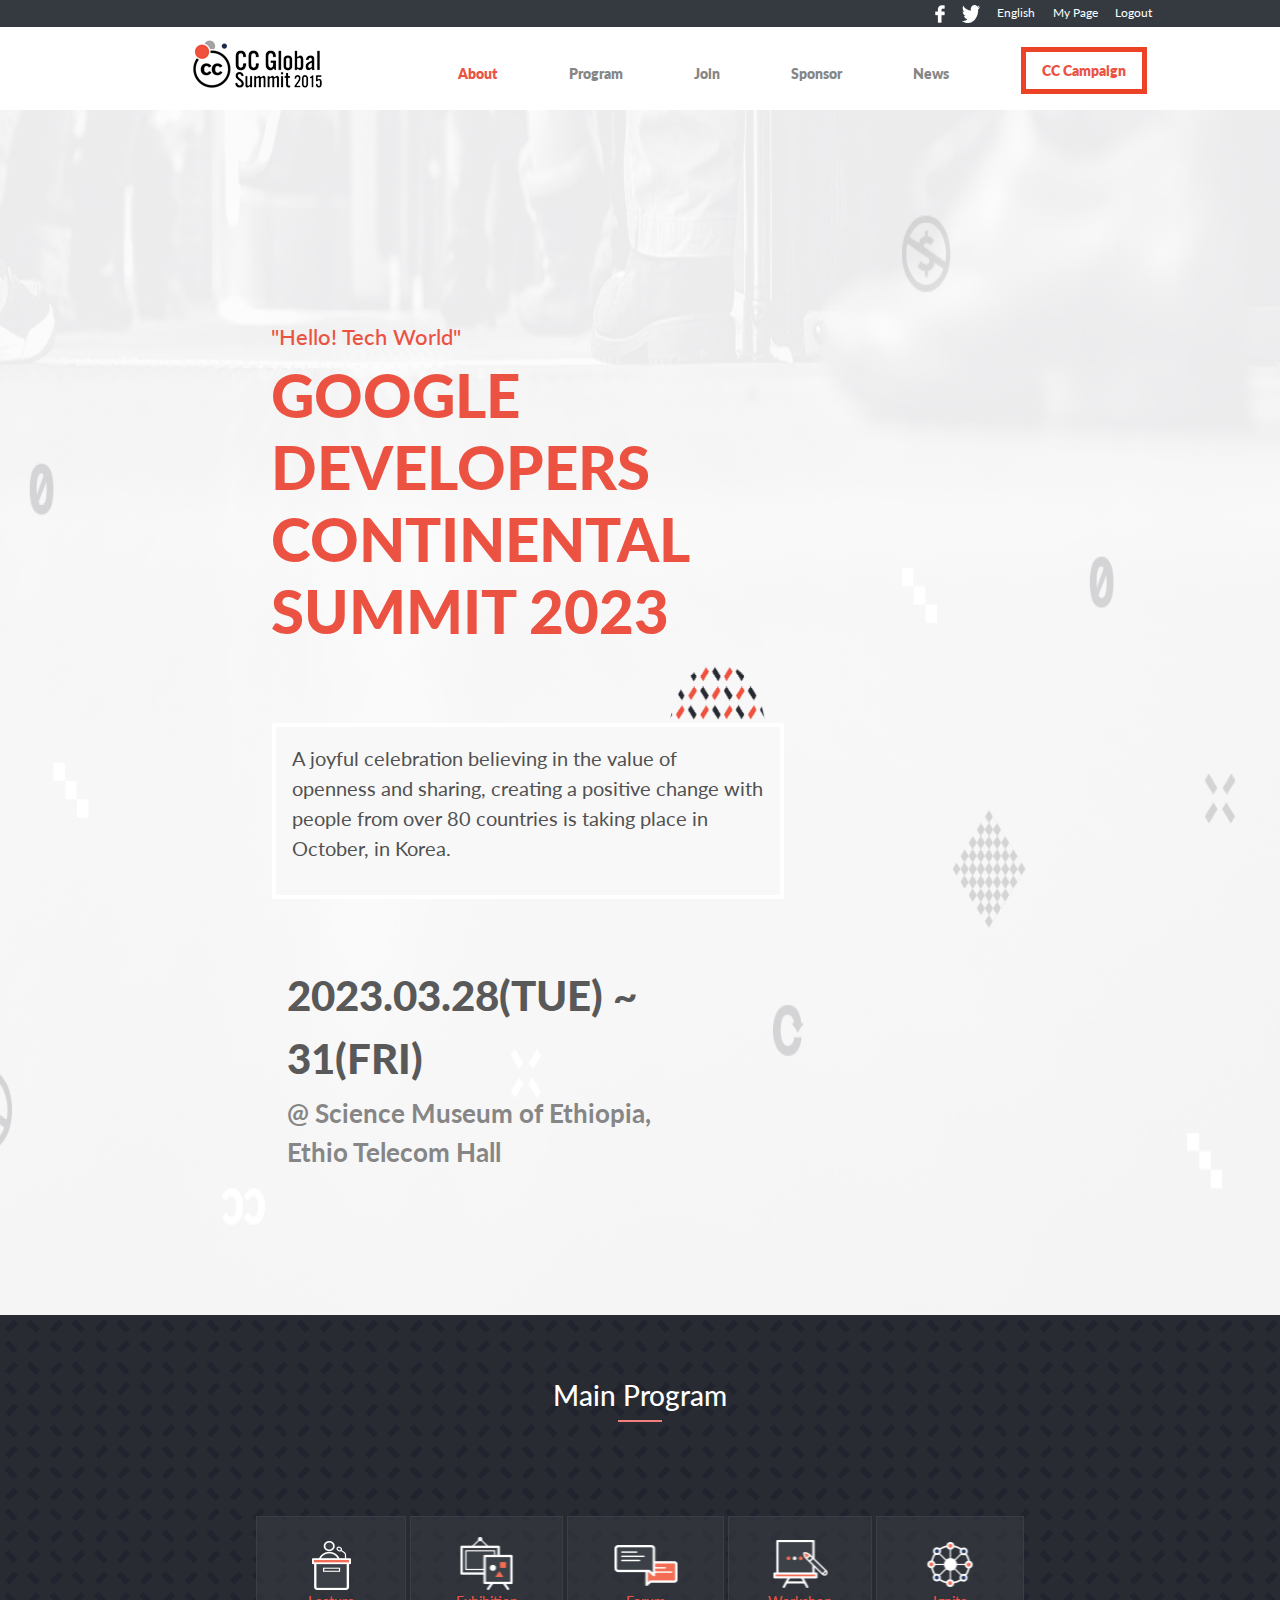
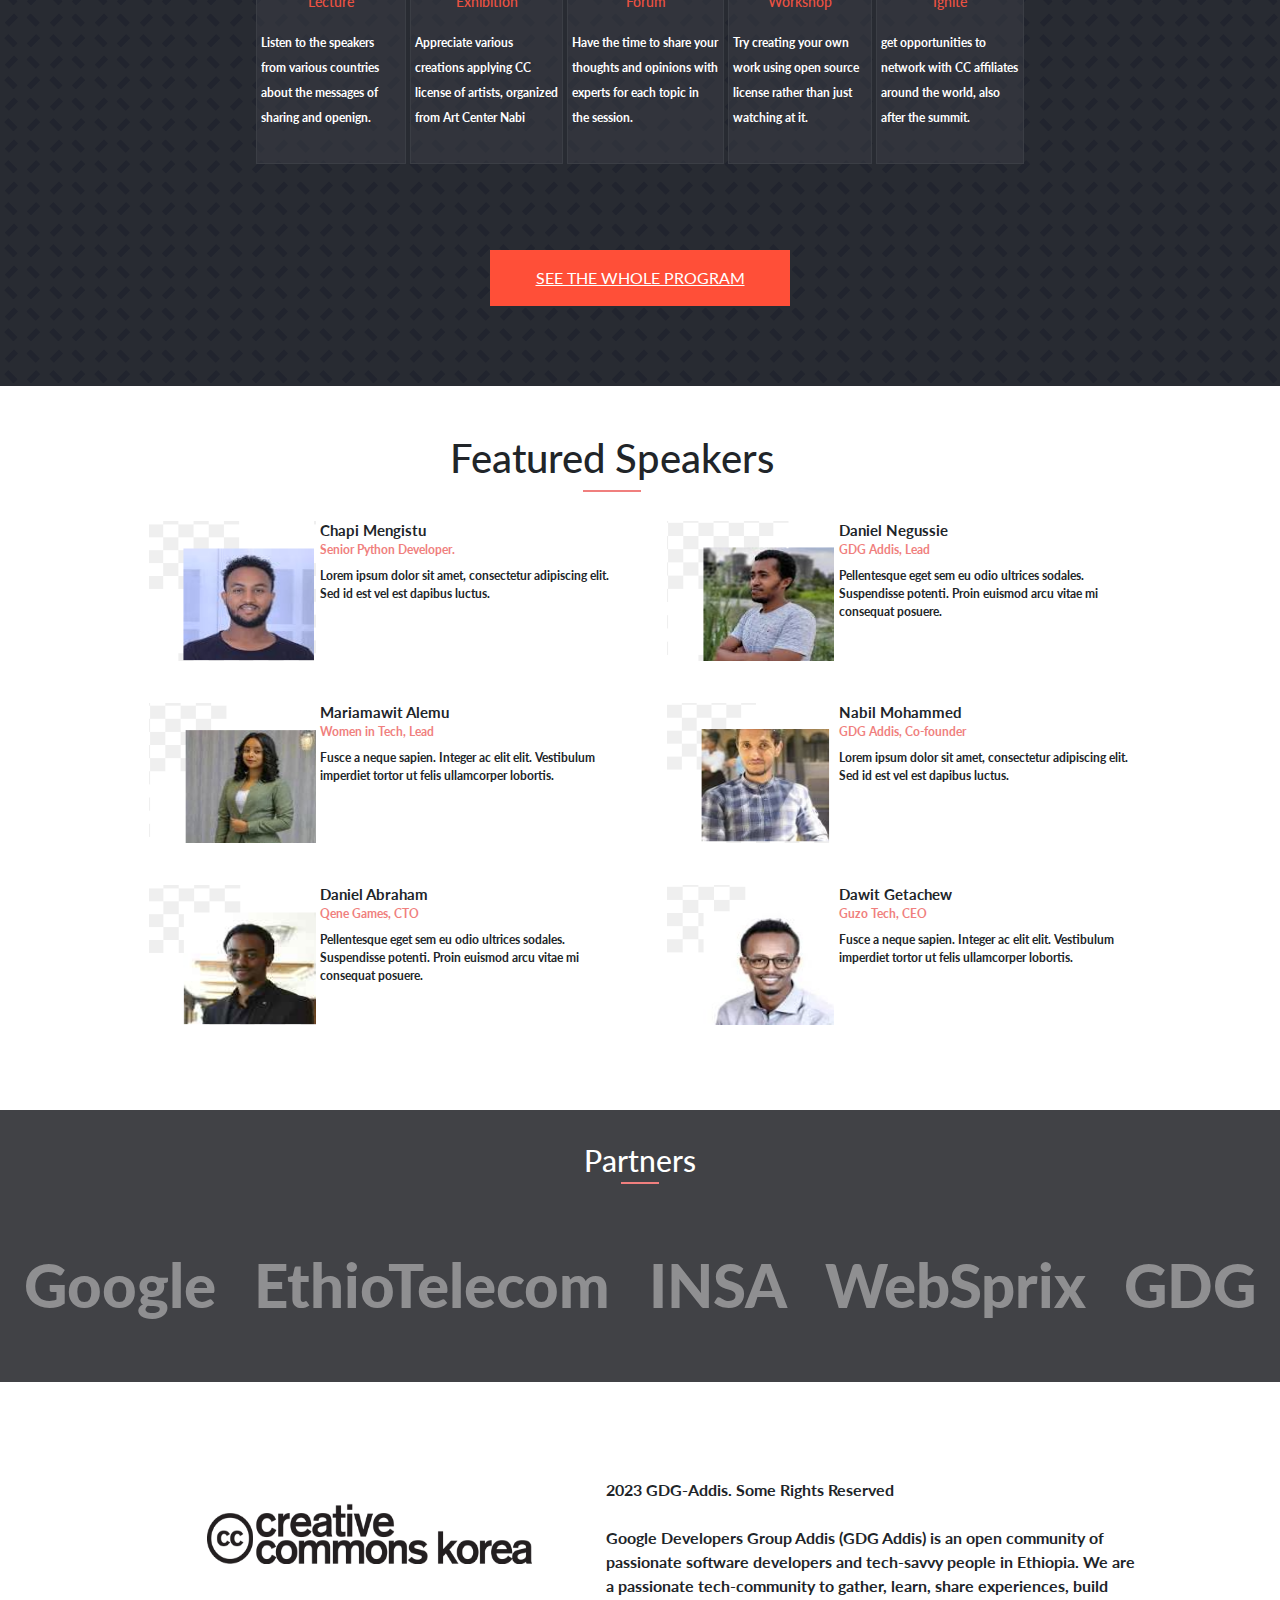
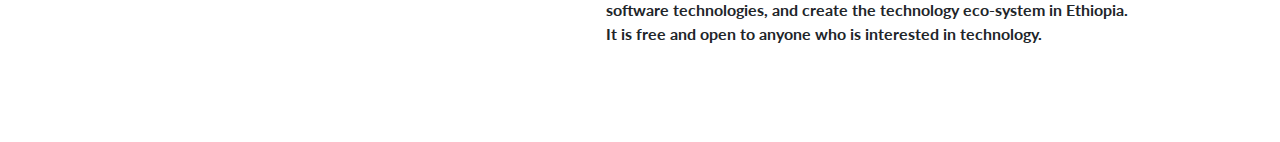
<file: index.html>
<!DOCTYPE html>
<html lang="en">
<head>
    <meta charset="UTF-8">
    <meta http-equiv="X-UA-Compatible" content="IE=edge">
    <meta name="viewport" content="width=device-width, initial-scale=1.0">
    <title>GDG-Addis</title>
    <link rel="stylesheet" href="https://cdn.jsdelivr.net/npm/bootstrap@4.3.1/dist/css/bootstrap.min.css">
    <link rel="stylesheet" href="bootstrap.min.css">
    <link rel="stylesheet" href="styles.css">
    <link href='https://fonts.googleapis.com/css?family=Lato' rel='stylesheet'>
</head>
<body>
  <header>
    <nav class="mb-3">
      <section class="top-nav bg-dark d-none d-md-flex justify-content-end pt-1 pb-1 pr-10 ">
        <a class="" href=""> <img src="img/facebook.png"></a>
        <a class="text-white" href=""> <img src="img/twitter.png"></a>
        <a class="text-white" href="">English</a>
        <a class="text-white" href="">My Page</a>
        <a class="text-white" href="">Logout</a>
      </section>
      <section class="d-flex bottom-nav mt-2 justify-content-between pr-10">
        <div class="mobile-menu pt-1 d-md-none">
          <a id="hamburger"><img src="img/mobile_menu.png" alt=""></a>
          <div id="mobile-menu-list" class="mobile-menu-list d-none col-12 pt-1">
            <a class="close-btn text-white" href=""> &times;</a>
            <a class="orange-text" href="about.html">About</a>
            <a class="gray-text" href="">Program</a>
            <a class="gray-text" href="">Join</a>
            <a class="gray-text" href="">Sponsor</a>
            <a class="gray-text" href="">News</a>
            <a class="orange-text orange-border" href="">CC Campaign</a>
          </div>
        </div>
        <div class="pt-1 logo">
          <a class="pr-5" href="index.html"><img src="img/logo.png"></a>
        </div>
        <div class="d-none d-md-flex mt-2 col-10 justify-content-around pt-1">
          <a class="pt-3 orange-text" href="about.html">About</a>
          <a class="pt-3 gray-text" href="">Program</a>
          <a class="pt-3 gray-text" href="">Join</a>
          <a class="pt-3 gray-text" href="">Sponsor</a>
          <a class="pt-3 gray-text" href="">News</a>
          <a class="pt-2 pr-3 pb-2 pl-3 orange-text orange-border" href="">CC Campaign</a>
        </div>
      </section>
    </nav>
  </header>
  <main id="main">
    <section class="landing-page">
      <section class="title col-12 col-md-6 mb-md-5">
        <h2 class="orange-text small-title">"Hello! Tech World"</h2>
        <h1 class="orange-text big-title">GOOGLE DEVELOPERS CONTINENTAL SUMMIT 2023</h1>
      </section>
      <section class="sub-header col-11 col-md-6 ml-2 ml-md-3 pt-md-3 pb-md-3 mb-md-5 bg-light-grey">
        <p>A joyful celebration believing in the value of openness and sharing, creating a 
          positive change with people from over 80 countries is taking place in October, in Korea.
        </p>
      </section>
      <section class="date-location col-11 col-md-5 ml-3 pt-4 pt-md-2 pt-md-3 pb-3 mb-2">
        <p class="date">2023.03.28(TUE) ~ 31(FRI)</p>
        <p class="location">@ Science Museum of Ethiopia, Ethio Telecom Hall</p>
      </section>
    </section>
    <section class="main-program mb-5 d-flex flex-column align-items-center justify-content-center text-center">
      <h3 class="text-white main-program-title">Main Program </h3>
      <section class="card-container d-flex flex-column flex-md-row justify-content-around text-center align-items-center">
        <div class="d-flex flex-row flex-md-column card-1 bg-card align-items-center justify-content-center p-1">
          <img class="card-logo" src="img/program_icon_01.png">
          <h4 class="card-title orange-text">Lecture</h4>
          <p class="card-description">Listen to the speakers from various countries about the messages of sharing and openign.</p>
        </div>
        <div class="d-flex flex-row flex-md-column card-2 bg-card align-items-center justify-content-center p-1">
          <img class="card-logo" src="img/program_icon_02.png">
          <h4 class="card-title orange-text">Exhibition</h4>
          <p class="card-description">Appreciate various creations applying CC license of artists, organized from Art Center Nabi</p>
        </div>
        <div class="d-flex flex-row flex-md-column card-3 bg-card align-items-center justify-content-center p-1">
          <img class="card-logo" src="img/program_icon_03.png">
          <h4 class="card-title orange-text">Forum</h4>
          <p class="card-description">Have the time to share your thoughts and opinions with experts for each topic in the session.</p>
        </div>
        <div class="d-flex flex-row flex-md-column card-4 bg-card align-items-center justify-content-center p-1">
          <img class="card-logo" src="img/program_icon_04.png">
          <h4 class="card-title orange-text">Workshop</h4>
          <p class="card-description">Try creating your own work using open source license rather than just watching at it.</p>
        </div>
        <div class="d-flex flex-row flex-md-column card-5 bg-card align-items-center justify-content-center p-1">
          <img class="card-logo" src="img/program_icon_05.png">
          <h4 class="card-title orange-text">Ignite</h4>
          <p class="card-description">get opportunities to network with CC affiliates around the world, also after the summit.</p>
        </div>
      </section>
      <a class="see-program" href="">SEE THE WHOLE PROGRAM</a>
    </section>
    <section class="partners d-none d-md-flex flex-md-column" id="partners">
      <h3>Partners</h3>
      <div class="partners-list">
        <p>Google</p>
        <p>EthioTelecom</p>
        <p>INSA</p>
        <p>WebSprix</p>
        <p>GDG</p>
      </div>
    </section>
  </main>
  <footer class="footer col-9 d-none d-md-flex flex-md-row">
    <img src="img/footer-logo.png">
    <p>2023 GDG-Addis. Some Rights Reserved <br> <br> Google Developers Group Addis (GDG Addis) is an open community of passionate software developers 
      and tech-savvy people in Ethiopia. We are a passionate tech-community to gather, learn, share experiences, 
      build software technologies, and create the technology eco-system in Ethiopia. It is free and open to anyone
      who is interested in technology. </p>
  </footer>
  <script src="index.js"></script>
</body>
</html>
</file>
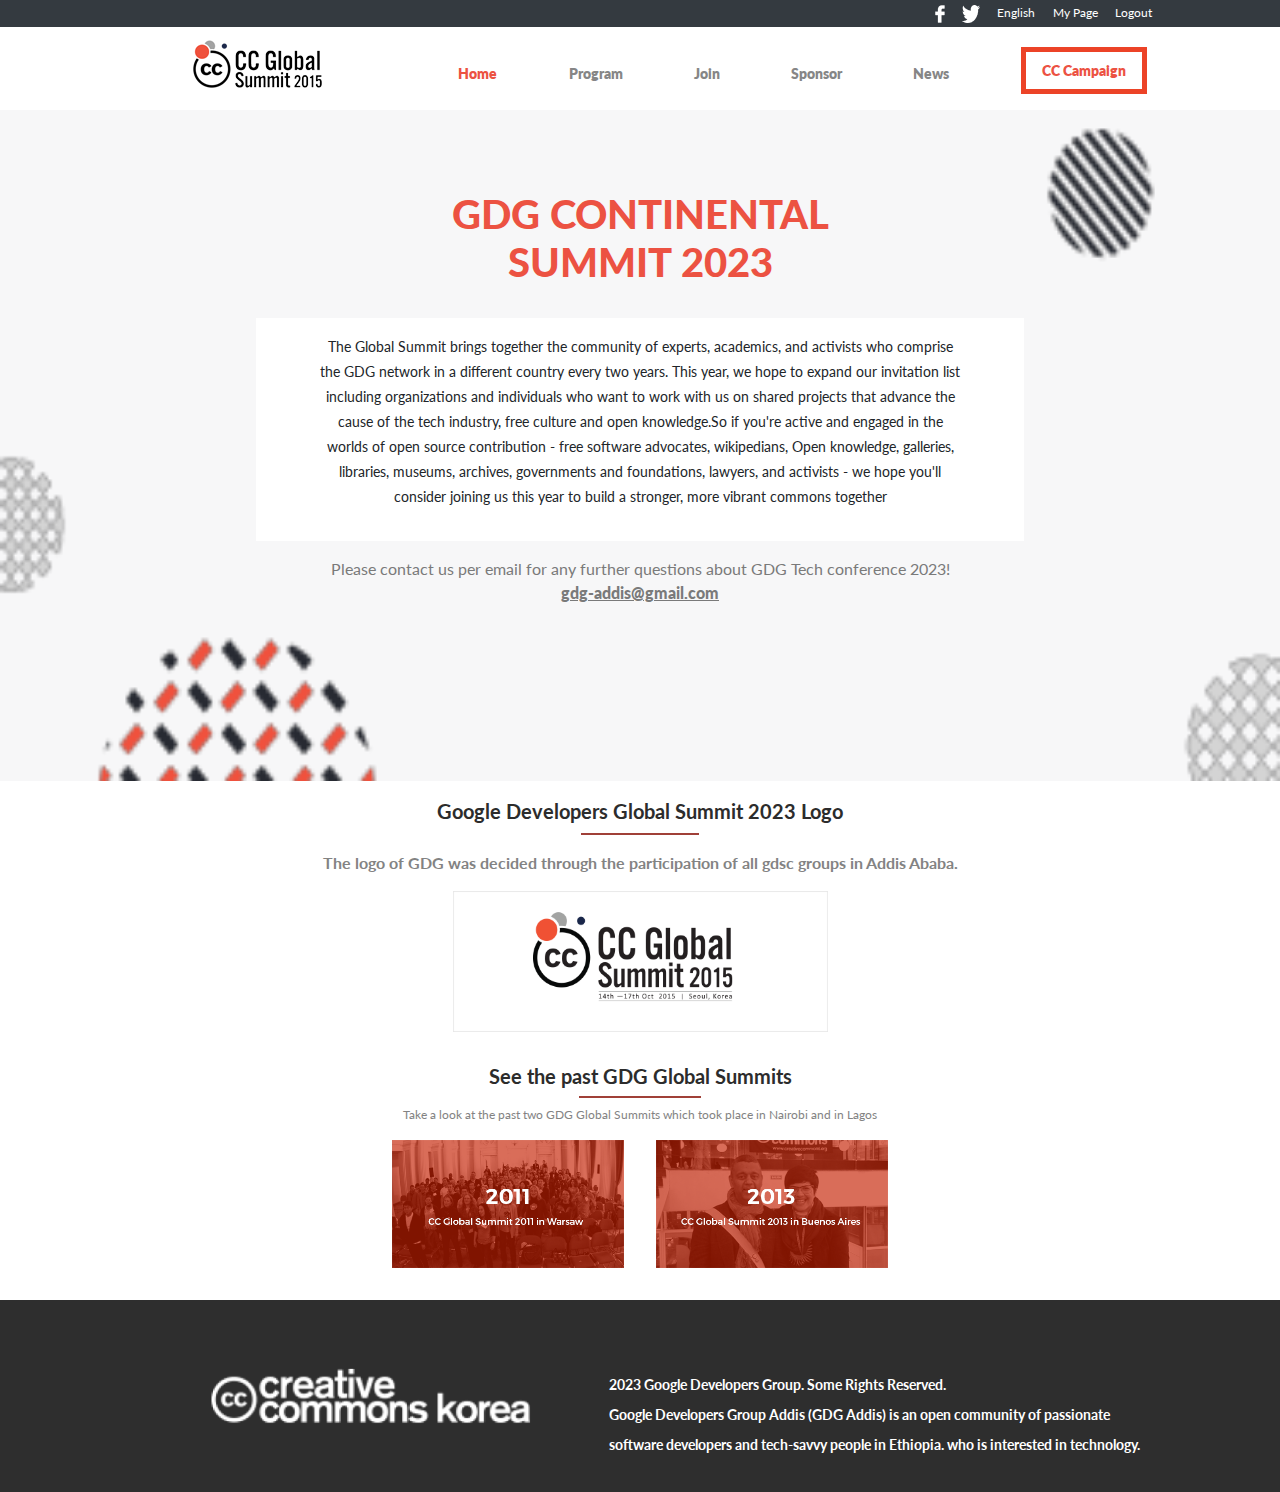
<file: about.html>
<!DOCTYPE html>
<html lang="en">
<head>
    <meta charset="UTF-8">
    <meta http-equiv="X-UA-Compatible" content="IE=edge">
    <meta name="viewport" content="width=device-width, initial-scale=1.0">
    <title>Document</title>
    <link rel="stylesheet" href="https://cdn.jsdelivr.net/npm/bootstrap@4.3.1/dist/css/bootstrap.min.css">
    <link rel="stylesheet" href="bootstrap.min.css">
    <link rel="stylesheet" href="styles.css">
    <link rel="stylesheet" href="about.css">
    <link href='https://fonts.googleapis.com/css?family=Lato' rel='stylesheet'>
</head>

<body>
  <header class="about-header">
    <nav class="pb-3">
      <section class="top-nav bg-dark d-none d-md-flex justify-content-end pt-1 pb-1 pr-10 ">
        <a class="" href=""> <img src="img/facebook.png"></a>
        <a class="text-white" href=""> <img src="img/twitter.png"></a>
        <a class="text-white" href="">English</a>
        <a class="text-white" href="">My Page</a>
        <a class="text-white" href="">Logout</a>
      </section>
      <section class="d-flex bottom-nav pt-2 justify-content-between pr-10">
        <div class="mobile-menu pt-1 d-md-none">
          <a id="hamburger"><img src="img/mobile_menu.png" alt=""></a>
          <div id="mobile-menu-list" class="mobile-menu-list d-none col-12 pt-1">
            <a class="close-btn text-white" href=""> &times;</a>
            <a class="orange-text" href="index.html">Home</a>
            <a class="gray-text" href="">Program</a>
            <a class="gray-text" href="">Join</a>
            <a class="gray-text" href="">Sponsor</a>
            <a class="gray-text" href="">News</a>
            <a class="orange-text orange-border" href="">CC Campaign</a>
          </div>
        </div>
        <div class="pt-1 logo">
          <a class="pr-5" href="index.html"><img src="img/logo.png"></a>
        </div>
        <div class="d-none d-md-flex mt-2 col-10 justify-content-around pt-1">
          <a class="pt-3 orange-text" href="index.html">Home</a>
          <a class="pt-3 gray-text" href="">Program</a>
          <a class="pt-3 gray-text" href="">Join</a>
          <a class="pt-3 gray-text" href="">Sponsor</a>
          <a class="pt-3 gray-text" href="">News</a>
          <a class="pt-2 pr-3 pb-2 pl-3 orange-text orange-border" href="">CC Campaign</a>
        </div>
      </section>
    </nav>
  </header>
  <main>
    <section class="landing-page-about">
        <section class="title-about col-12 col-lg-8">
          <h2 class="orange-text small-title">"Hello! Tech World"</h2>
          <h1 class="orange-text big-title">GDG CONTINENTAL SUMMIT 2023</h1>
        </section>
        <section class="subheader-about">
          <p class="sub-header-about-mobile">The Global Summit brings together the community of experts, academics, and activists 
            who comprise the google developers group in a different country every two years. 
            This year, we hope to expand our invitation list including organizations and individuals in the tech industry.</p>
          <p class="sub-header-about-desktop">The Global Summit brings together the community of experts, academics, and activists 
            who comprise the GDG network in a different country every two years. This year, we hope to expand our invitation list 
            including organizations and individuals who want to work with us on shared projects that advance the cause of the tech industry,
            free culture and open knowledge.So if you're active and engaged in the worlds of open source contribution - free software 
            advocates, wikipedians, Open knowledge, galleries, libraries, museums, archives, governments and foundations, lawyers, and activists
            - we hope you'll consider joining us this year to build a stronger, more vibrant commons together</p>
        </section>
        <section class="contact-me-about">
          <p>Please contact us per email for any further questions about GDG Tech conference 2023!</p>
          <a href="">gdg-addis@gmail.com</a>
        </section>
    </section>
    <section class="info-page">
      <h2>Google Developers 
        Global Summit 2023 Logo</h2>
      <p>The logo of GDG was decided through the participation of all gdsc groups in Addis Ababa.</p>
      <img src="img/about-logo.png">
    </section>
    <section class="past-events">
      <h2>See the past GDG Global Summits</h2>
      <p>Take a look at the past two GDG Global Summits which took place in Nairobi and in Lagos</p>
      <div class="past-events-img d-flex">
        <img src="img/warsaw.png">
        <img src="img/buenos.png">
      </div>
    </section>
    <section class="partners d-md-none" id="partners">
      <h3>Partners</h3>
      <div class="partners-list">
        <p>Google</p>
        <p>EthioTelecom</p>
        <p>INSA</p>
        <p>WebSprix</p>
        <p>GDG</p>
      </div>
    </section>
  </main>
  <footer class="footer footer-about d-flex">
    <img class="footer_image_desktop"src="img/footer-logo-white.png">
    <img class="footer_image_mobile" src="img/footer-logo.png">
    
    <p class="mobile_about_footer">2023 Google Developers Group.<br> Some Rights Reserved</p> 
    <p class="footer-description"> 2023 Google Developers Group. Some Rights Reserved. <br> Google Developers Group Addis (GDG Addis) is an open community of passionate software developers 
      and tech-savvy people in Ethiopia.
      who is interested in technology. </p>
  </footer>
  <script src="index.js"></script>    
</body>
</file>
<file: styles.css>
body {
  font-family: 'Lato', sans-serif;
}

.pr-10 {
  padding-right: 10%;
}

.logo {
  margin-right: 4%;
}

.mobile-menu {
  margin-left: 2rem;
  margin-top: 1rem;
}

.gray-text {
  color: #868686;
}

.orange-text {
  color: #ec5242;
}

.landing-page {
  background-image: url('img/mobile-header-bg.png');
  background-size: 100% 100%;
  background-repeat: no-repeat;
  padding-bottom: 3.5rem;
}

#mobile-menu-list {
  display: flex;
  flex-direction: column;
  gap: 50px;
  position: fixed;
  top: 0;
  left: 0;
  width: 100%;
  height: 100%;
  z-index: 9999;
  transition: transform 0.3s ease-in-out;
  background-color: rgba(59, 62, 69, 0.8);
  backdrop-filter: blur(7px) brightness(1);
  padding-left: 50px;
  font-size: 30px;
}

.title {
  color: rgba(236, 67, 39, 0.5);
  padding-top: 7rem;
  padding-bottom: 1.25rem;
}

.big-title {
  font-size: 28px;
  font-weight: 900;
}

.small-title {
  font-size: 22px;
}

.sub-header {
  border: 4px solid #fff;
  font-weight: 400;
  font-size: 12px;
  color: #515151;
  padding-left: 1rem;
  padding-right: 1rem;
}

.date {
  color: #595959;
  font-weight: 900;
  font-size: 20px;
  margin-bottom: 0.25rem;
}

.location {
  font-weight: 700;
  font-size: 13px;
  color: #868686;
}

.card-container {
  margin-top: 6%;
  margin-bottom: 6%;
  gap: 0.5rem;
  display: flex;
  flex-direction: column;
}

.bg-card {
  background-color: rgba(59, 62, 69, 0.5);
  min-width: 375px;
  border: 1px  rgba(59, 62, 69) solid;
}

.bg-card:hover {
  border-color: #fff;
  transition: border-color 0.3s ease;
}

.card-logo {
  width: 64px;
  height: 58px;
}

.card-title {
  font-size: 14.3px;
  min-width: 100px;
  align-items: center;
  justify-content: center;
}

.bg-light-grey {
  background: #f8f8f8;
}

.main-program {
  background-image: url('img/pattern-bg.png');
  background-color: #282b32;
  padding: 5% 20%;
  gap: 40px;
}

.card-description {
  font-weight: 700;
  font-size: 10.5px;
  line-height: 25px;
  color: #fff;
  text-align: left;
  padding-top: 0.5rem;
}

.main-program-title::after {
  content: "";
  display: block;
  margin: 0 auto;
  width: 25%;
  padding-top: 8px;
  border-bottom: 2px  solid #f07f7e;
}

.see-program {
  color: white;
  background: #ff4f38;
  padding: 1rem;
  min-width: 300px;
  margin-bottom: 1rem;
}

#feature-speakers {
  display: flex;
  flex-direction: column;
  flex-wrap: wrap;
  margin-left: 15px;
}

#feature-speakers-title {
  width: 100%;
  text-align: center;
  margin-left: -8%;
}

#feature-speakers-title::after {
  content: "";
  display: block;
  margin: 0 auto;
  width: 10%;
  padding-top: 8px;
  border-bottom: 3px  solid #f07f7e;
}

.feature-card-container {
  display: flex;
  gap: 10px;
  padding: 10px;
  border: 1px solid #fff;
  border-radius: 5px;
  flex-basis: 100%;
}

.speaker-img {
  min-width: 100px;
  height: 110px;
}

.speaker-title {
  color: #f07f7e;
  margin-bottom: 0;
  font-size: 12px;
}

.speaker-details h3 {
  margin-bottom: 0.1rem;
  font-size: 15px;
  font-weight: 700;
}

.speaker-details p {
  font-size: 12px;
  font-weight: 700;
}

.speaker-card:nth-child(n+3) {
  display: none;
}

#see-more-button {
  display: block;
  background: #fff;
  border: lightgrey 1px solid;
  min-width: 21.5rem;
  margin-right: 1rem;
  box-shadow: 0 8px 8px 0 rgba(0, 0, 0, 0.2), 0 6px 20px 0 rgba(0, 0, 0, 0.19);
  margin-bottom: 2rem;
  padding: 0.5rem 0.75rem;
}

.hidden-speaker {
  display: none;
}

@media only screen and (min-width: 768px) {
  .pr-10 {
    padding-right: 10%;
  }

  .top-nav {
    gap: 1.5%;
    font-size: 12px;
  }

  .logo {
    margin-right: 4%;
  }

  .bottom-nav {
    padding-left: 15%;
    font-weight: 800;
    font-size: 14px;
    margin-right: 1%;
  }

  .gray-text {
    color: #868686;
  }

  .orange-text {
    color: #ec5242;
  }

  .orange-border {
    border: 5px solid #ec4327;
  }

  .landing-page {
    background-image: url('img/header-bg.png');
    background-size: 100% 100%;
    background-repeat: no-repeat;
    padding-left: 20%;
    padding-top: 8%;
    padding-bottom: 8%;
  }

  .title {
    color: rgba(236, 67, 39, 0.5);
  }

  .big-title {
    font-size: 60px;
    font-weight: 900;
  }

  .sub-header {
    border: 4px solid #fff;
    font-weight: 400;
    font-size: 20px;
    color: #515151;
    padding-left: 1rem;
    padding-right: 1rem;
  }

  .date {
    color: #595959;
    font-weight: 900;
    font-size: 42.4837px;
  }

  .location {
    font-weight: 700;
    font-size: 26px;
    color: #868686;
  }

  .card-container {
    margin-top: 6%;
    margin-bottom: 6%;
    gap: 0.25rem;
  }

  .bg-card {
    background-color: rgba(59, 62, 69, 0.5);
    min-width: 125px;
    min-height: 248px;
  }

  .card-logo {
    width: 64px;
    height: 58px;
  }

  .bg-light-grey {
    background: #f8f8f8;
  }

  .main-program {
    background-image: url('img/pattern-bg.png');
    background-color: #282b32;
    padding: 5% 20%;
  }

  .card-description {
    font-weight: 700;
    font-size: 12px;
    line-height: 25px;
    color: #fff;
  }

  .card-1,
  .card-2,
  .card-3,
  .card-4,
  .card-5 {
    max-width: 200px;
  }

  .main-program-title::after {
    content: "";
    display: block;
    margin: 0 auto;
    width: 25%;
    padding-top: 8px;
    border-bottom: 2px  solid #f07f7e;
  }

  .see-program {
    text-decoration: underline;
    color: white;
  }

  #feature-speakers {
    display: flex;
    flex-direction: row;
    flex-wrap: wrap;
    margin-left: 10%;
  }

  #feature-speakers-title {
    width: 100%;
    text-align: center;
    margin-left: -8%;
  }

  #feature-speakers-title::after {
    content: "";
    display: block;
    margin: 0 auto;
    width: 5%;
    padding-top: 8px;
    border-bottom: 2px  solid #f07f7e;
  }

  .feature-card-container {
    display: flex;
    gap: 1%;
    padding: 20px;
    border: 1px solid #fff;
    border-radius: 5px;
    max-width: 45%;
    flex-basis: 50%;
  }

  .speaker-img {
    min-width: 35%;
    min-height: 140px;
  }

  .speaker-title {
    color: #f07f7e;
    margin-bottom: 0.5rem;
  }

  .partners {
    background-color: #414246;
    margin-top: 4rem;
  }

  .partners h3 {
    font-size: 30px;
    line-height: 28px;
    letter-spacing: -1%;
    color: #fff;
    text-align: center;
    padding-top: 2.25rem;
    padding-bottom: 3rem;
  }

  .partners h3::after {
    content: "";
    display: block;
    margin: 0 auto;
    width: 3%;
    padding-top: 8px;
    border-bottom: 2px  solid #f07f7e;
  }

  .partners-list {
    display: flex;
    flex-wrap: wrap;
    justify-content: center;
    font-weight: 900;
    font-size: 60px;
    gap: 3%;
    padding-bottom: 2.25rem;
    color: #8f8f91;
  }

  footer {
    gap: 8%;
    margin-top: 6rem;
    font-weight: bold;
    margin-bottom: 5rem;
    margin-left: 15%;
  }

  footer img {
    width: 325px;
    height: 61px;
    margin-top: 25px;
  }

  #see-more-button {
    display: none;
  }
}
</file>
<file: about.css>
.about-header {
  background-color: #f7f7f8;
}

.landing-page-about {
  background-image: url('img/about_bg_mobile.png');
  background-size: 100% 35%;
  background-repeat: no-repeat;
  padding-bottom: 0.5rem;
  background-color: #f7f7f8;
}

.title-about {
  color: rgba(236, 67, 39, 0.5);
  text-align: center;
  font-size: 24px;
  padding-top: 1rem;
}

.subheader-about {
  text-align: center;
  padding: 1.5rem 0.65rem;
  background-color: #fff;
  font-size: 14px;
  font-weight: 400;
  margin-top: 2rem;
}

.sub-header-about-desktop {
  display: none;
}

.contact-me-about {
  color: #7a7a7a;
  margin: 1rem 2.75rem;
  font-size: 12px;
  text-align: center;
}

footer p {
  font-size: 10px;
  line-height: 16px;
}

footer img {
  width: 135px;
  height: 31px;
}

.contact-me-about p {
  margin-bottom: 0;
}

.contact-me-about a {
  font-weight: 900;
  text-decoration: underline;
  color: #7a7a7a;
}

.info-page {
  text-align: center;
}

.info-page h2 {
  font-weight: 700;
  font-size: 20px;
  line-height: 28px;
  color: #2c2c2c;
  margin: 1rem 3rem;
}

.info-page h2::after {
  content: "";
  display: block;
  margin: 0 auto;
  width: 10%;
  padding-top: 8px;
  border-bottom: 2px  solid #a04038;
}

.info-page p {
  color: #838383;
  font-size: 16px;
  font-weight: 700;
}

.info-page img {
  height: 141px;
  width: 375px;
}

.past-events {
  text-align: center;
  margin: 2rem 1.75rem;
}

.past-events h2 {
  font-size: 20px;
  font-weight: 700;
  color: #2c2c2c;
}

.past-events h2::after {
  content: "";
  display: block;
  margin: 0 auto;
  width: 10%;
  padding-top: 8px;
  border-bottom: 2px  solid #a04038;
}

.past-events p {
  color: #838383;
  font-size: 12px;
}

.past-events-img {
  gap: 2rem;
  flex-direction: column;
}

.partners {
  background-color: #414246;
  margin-top: 4rem;
}

.partners h3 {
  font-size: 30px;
  line-height: 28px;
  letter-spacing: -1%;
  color: #fff;
  text-align: center;
  padding-top: 2.25rem;
  padding-bottom: 3rem;
}

.partners h3::after {
  content: "";
  display: block;
  margin: 0 auto;
  width: 3%;
  padding-top: 8px;
  border-bottom: 2px  solid #f07f7e;
}

.partners-list {
  display: flex;
  flex-wrap: wrap;
  justify-content: center;
  font-weight: 900;
  font-size: 25px;
  gap: 10%;
  padding-bottom: 2.25rem;
  color: #8f8f91;
}

#feature-speakers {
  display: none;
}

footer {
  margin: 1.5rem;
  gap: 30px;
  justify-content: center;
  flex-wrap: wrap;
}

.footer-description {
  display: none;
}

.footer_image_desktop {
  display: none;
}

@media only screen and (min-width: 768px) {
  .about-header {
    background-color: #fff;
  }

  .landing-page-about {
    align-items: center;
    justify-content: center;
    text-align: center;
    background-image: url('img/about_bg_mobile.png');
    background-size: 100% 100%;
    padding-bottom: 10rem;
  }

  .title-about {
    padding-top: 5rem;
    margin-left: 30%;
    max-width: 40%;
  }

  .big-title {
    font-size: 40px;
  }

  .small-title {
    display: none;
  }

  .subheader-about {
    max-width: 60%;
    margin-left: 20%;
    padding: 1rem 4rem;
  }

  .sub-header-about-desktop {
    display: block;
    line-height: 25px;
  }

  .sub-header-about-mobile {
    display: none;
  }

  .contact-me-about {
    font-size: 16px;
  }

  .partners {
    display: none;
  }

  footer img {
    width: 325px;
    height: 61px;
    margin-left: 2%;
    color: #fff;
  }

  .past-events-img {
    flex-direction: row;
    justify-content: center;
  }

  .past-events-img img {
    max-width: 232px;
  }

  footer {
    display: flex;
    justify-content: left;
    flex-wrap: nowrap;
    padding-left: 15%;
    padding-right: 10%;
    padding-top: 40px;
    background: #2e2e2e;
    margin: 0;
    color: #fff;
    padding-bottom: 1rem;
    gap: 8%;
  }

  .mobile_about_footer {
    display: none;
  }

  .footer-description {
    display: flex;
    flex-wrap: wrap;
    margin-top: 30px;
    line-height: 30px;
    font-size: 14px;
  }

  .footer_image_mobile {
    display: none;
  }

  .footer_image_desktop {
    display: inline;
  }
}
</file>
